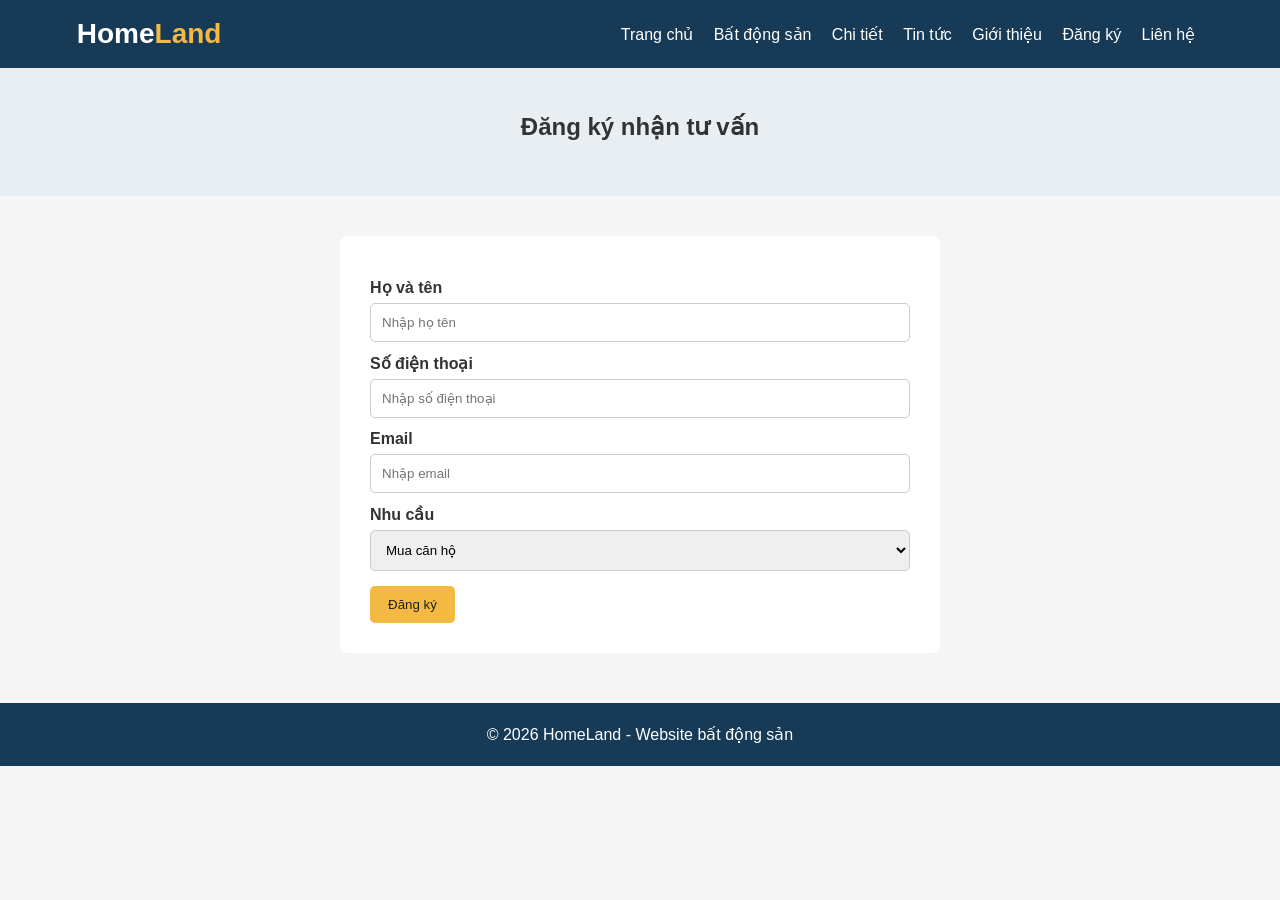
<file: dang-ky.html>
<!DOCTYPE html>
<html lang="vi">
<head>
    <meta charset="UTF-8">
    <meta name="viewport" content="width=device-width, initial-scale=1.0">
    <title>Đăng ký</title>
    <link rel="stylesheet" href="style.css">
</head>
<body>

<header>
    <div class="logo">Home<span>Land</span></div>

    <nav>
        <a href="index.html">Trang chủ</a>
        <a href="san-pham.html">Bất động sản</a>
        <a href="chi-tiet.html">Chi tiết</a>
        <a href="tin-tuc.html">Tin tức</a>
        <a href="gioi-thieu.html">Giới thiệu</a>
        <a href="dang-ky.html">Đăng ký</a>
        <a href="lien-he.html">Liên hệ</a>
    </nav>
</header>

<section class="page-title">
    <h1>Đăng ký nhận tư vấn</h1>
</section>

<section class="form-box">

    <form id="registerForm">

        <label>Họ và tên</label>
        <input type="text" id="name" placeholder="Nhập họ tên">

        <label>Số điện thoại</label>
        <input type="tel" id="phone" placeholder="Nhập số điện thoại">

        <label>Email</label>
        <input type="email" id="email" placeholder="Nhập email">

        <label>Nhu cầu</label>

        <select id="need">
            <option>Mua căn hộ</option>
            <option>Mua nhà phố</option>
            <option>Mua biệt thự</option>
            <option>Tư vấn khác</option>
        </select>

        <button class="btn" type="submit">
            Đăng ký
        </button>

        <p id="message"></p>

    </form>

</section>

<footer>
    © 2026 HomeLand - Website bất động sản
</footer>

<script src="script.js"></script>
</body>
</html>
</file>
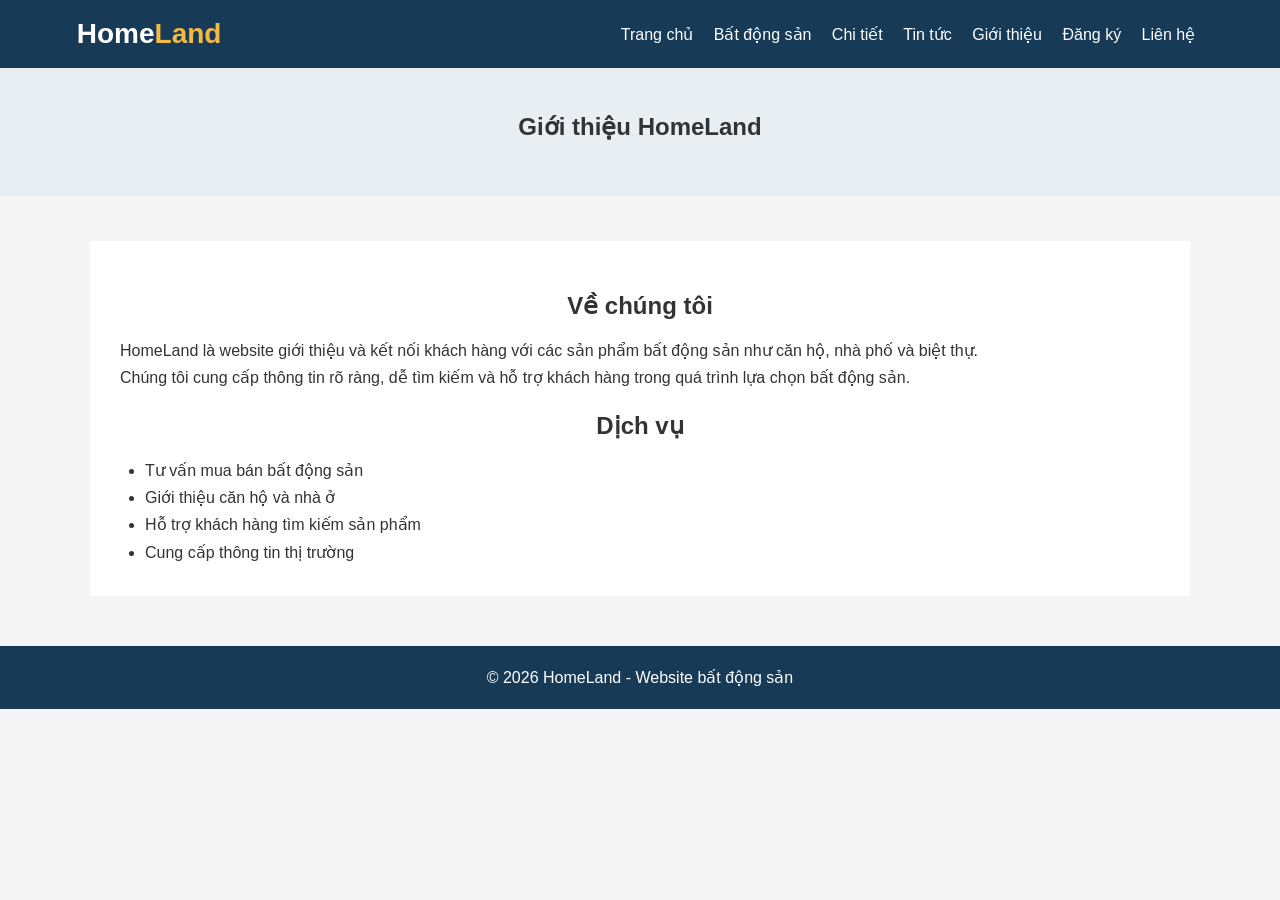
<file: gioi-thieu.html>
<!DOCTYPE html>
<html lang="vi">
<head>
    <meta charset="UTF-8">
    <meta name="viewport" content="width=device-width, initial-scale=1.0">
    <title>Giới thiệu</title>
    <link rel="stylesheet" href="style.css">
</head>
<body>

<header>
    <div class="logo">Home<span>Land</span></div>

    <nav>
        <a href="index.html">Trang chủ</a>
        <a href="san-pham.html">Bất động sản</a>
        <a href="chi-tiet.html">Chi tiết</a>
        <a href="tin-tuc.html">Tin tức</a>
        <a href="gioi-thieu.html">Giới thiệu</a>
        <a href="dang-ky.html">Đăng ký</a>
        <a href="lien-he.html">Liên hệ</a>
    </nav>
</header>

<section class="page-title">
    <h1>Giới thiệu HomeLand</h1>
</section>

<section class="container content">

    <h2>Về chúng tôi</h2>

    <p>
        HomeLand là website giới thiệu và kết nối khách hàng
        với các sản phẩm bất động sản như căn hộ,
        nhà phố và biệt thự.
    </p>

    <p>
        Chúng tôi cung cấp thông tin rõ ràng,
        dễ tìm kiếm và hỗ trợ khách hàng
        trong quá trình lựa chọn bất động sản.
    </p>

    <h2>Dịch vụ</h2>

    <ul>
        <li>Tư vấn mua bán bất động sản</li>
        <li>Giới thiệu căn hộ và nhà ở</li>
        <li>Hỗ trợ khách hàng tìm kiếm sản phẩm</li>
        <li>Cung cấp thông tin thị trường</li>
    </ul>

</section>

<footer>
    © 2026 HomeLand - Website bất động sản
</footer>

<script src="script.js"></script>
</body>
</html>
</file>
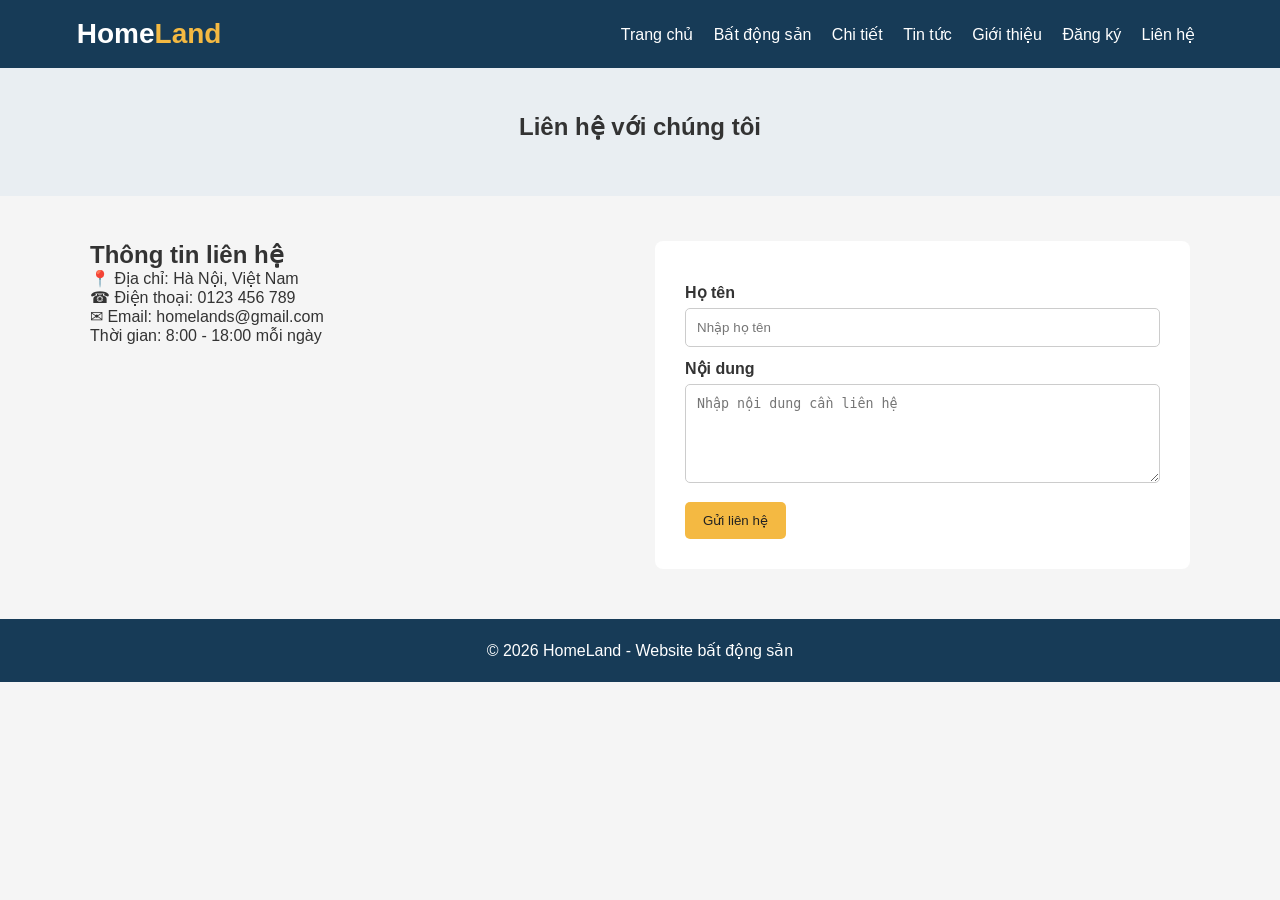
<file: lien-he.html>
<!DOCTYPE html>
<html lang="vi">
<head>
    <meta charset="UTF-8">
    <meta name="viewport" content="width=device-width, initial-scale=1.0">
    <title>Liên hệ</title>
    <link rel="stylesheet" href="style.css">
</head>
<body>

<header>
    <div class="logo">Home<span>Land</span></div>

    <nav>
        <a href="index.html">Trang chủ</a>
        <a href="san-pham.html">Bất động sản</a>
        <a href="chi-tiet.html">Chi tiết</a>
        <a href="tin-tuc.html">Tin tức</a>
        <a href="gioi-thieu.html">Giới thiệu</a>
        <a href="dang-ky.html">Đăng ký</a>
        <a href="lien-he.html">Liên hệ</a>
    </nav>
</header>

<section class="page-title">
    <h1>Liên hệ với chúng tôi</h1>
</section>

<section class="container contact">

    <div>
        <h2>Thông tin liên hệ</h2>

        <p>📍 Địa chỉ: Hà Nội, Việt Nam</p>
        <p>☎ Điện thoại: 0123 456 789</p>
        <p>✉ Email: homelands@gmail.com</p>
        <p>Thời gian: 8:00 - 18:00 mỗi ngày</p>
    </div>

    <div class="form-box">

        <form>

            <label>Họ tên</label>
            <input type="text" placeholder="Nhập họ tên">

            <label>Nội dung</label>
            <textarea rows="5"
                placeholder="Nhập nội dung cần liên hệ"></textarea>

            <button class="btn" type="button" onclick="sendMessage()">
                Gửi liên hệ
            </button>

        </form>

    </div>

</section>

<footer>
    © 2026 HomeLand - Website bất động sản
</footer>

<script src="script.js"></script>
</body>
</html>
</file>
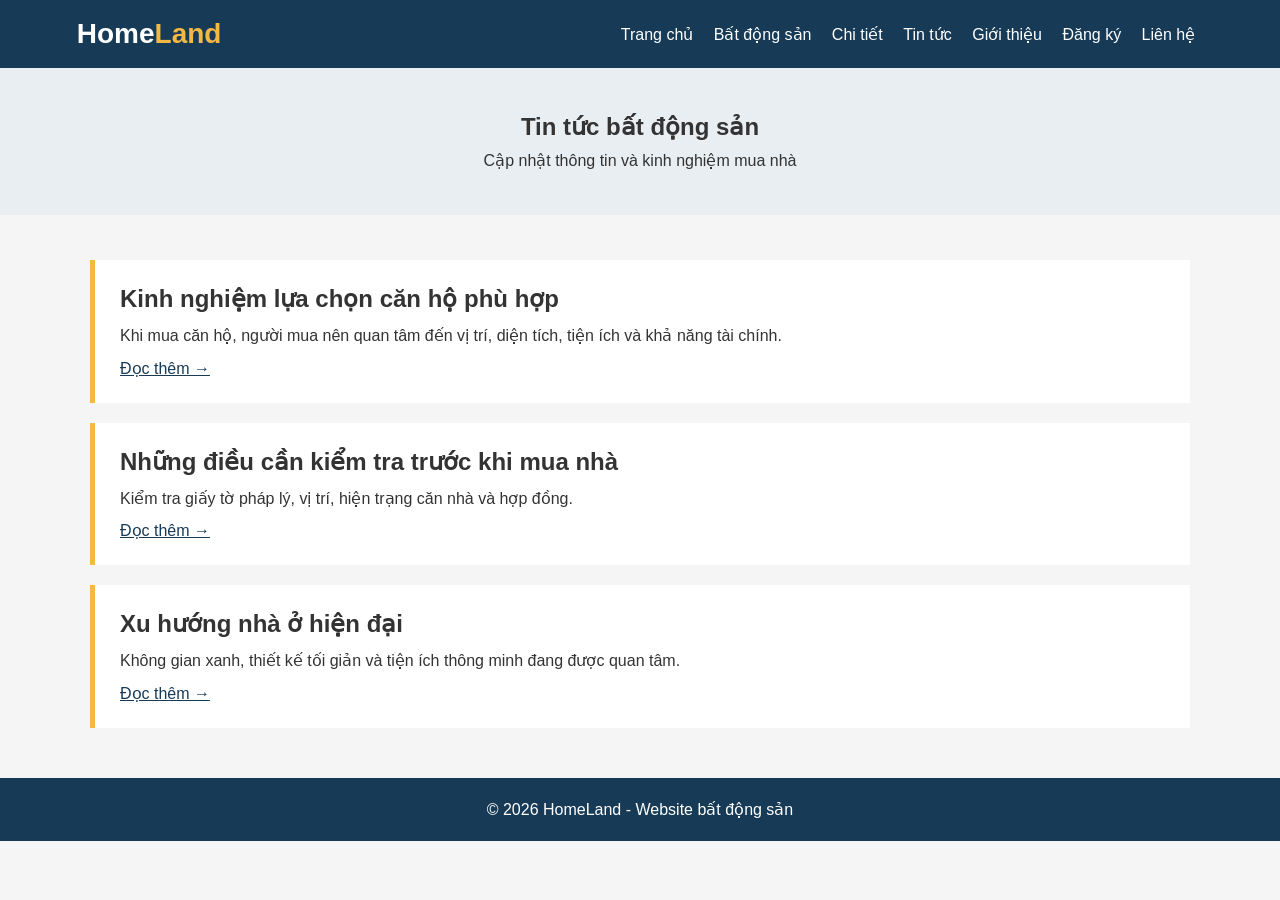
<file: tin-tuc.html>
<!DOCTYPE html>
<html lang="vi">
<head>
    <meta charset="UTF-8">
    <meta name="viewport" content="width=device-width, initial-scale=1.0">
    <title>Tin tức</title>
    <link rel="stylesheet" href="style.css">
</head>
<body>

<header>
    <div class="logo">Home<span>Land</span></div>

    <nav>
        <a href="index.html">Trang chủ</a>
        <a href="san-pham.html">Bất động sản</a>
        <a href="chi-tiet.html">Chi tiết</a>
        <a href="tin-tuc.html">Tin tức</a>
        <a href="gioi-thieu.html">Giới thiệu</a>
        <a href="dang-ky.html">Đăng ký</a>
        <a href="lien-he.html">Liên hệ</a>
    </nav>
</header>

<section class="page-title">
    <h1>Tin tức bất động sản</h1>
    <p>Cập nhật thông tin và kinh nghiệm mua nhà</p>
</section>

<section class="container">

    <div class="news">

        <article>
            <h2>Kinh nghiệm lựa chọn căn hộ phù hợp</h2>
            <p>
                Khi mua căn hộ, người mua nên quan tâm đến
                vị trí, diện tích, tiện ích và khả năng tài chính.
            </p>
            <a href="#">Đọc thêm →</a>
        </article>

        <article>
            <h2>Những điều cần kiểm tra trước khi mua nhà</h2>
            <p>
                Kiểm tra giấy tờ pháp lý, vị trí,
                hiện trạng căn nhà và hợp đồng.
            </p>
            <a href="#">Đọc thêm →</a>
        </article>

        <article>
            <h2>Xu hướng nhà ở hiện đại</h2>
            <p>
                Không gian xanh, thiết kế tối giản
                và tiện ích thông minh đang được quan tâm.
            </p>
            <a href="#">Đọc thêm →</a>
        </article>

    </div>

</section>

<footer>
    © 2026 HomeLand - Website bất động sản
</footer>

<script src="script.js"></script>
</body>
</html>
</file>
<file: style.css>
* {
    box-sizing: border-box;
    margin: 0;
    padding: 0;
}

body {
    font-family: Arial, sans-serif;
    color: #333;
    background: #f5f5f5;
}

header {
    background: #173b57;
    color: white;
    padding: 18px 6%;
    display: flex;
    justify-content: space-between;
    align-items: center;
    flex-wrap: wrap;
}

.logo {
    font-size: 28px;
    font-weight: bold;
}

.logo span {
    color: #f4b942;
}

nav a {
    color: white;
    text-decoration: none;
    margin: 0 8px;
}

nav a:hover {
    color: #f4b942;
}

.banner {
    min-height: 430px;
    display: flex;
    align-items: center;
    padding: 50px 8%;
    color: white;

    background:
        linear-gradient(#0007, #0007),
        url("https://images.unsplash.com/photo-1600607687920-4e2a09cf159d?w=1600")
        center/cover;
}

.banner h1 {
    font-size: 45px;
    margin-bottom: 15px;
}

.banner p {
    font-size: 19px;
    margin-bottom: 25px;
}

.container {
    width: 90%;
    max-width: 1100px;
    margin: 45px auto;
}

.container > h2 {
    text-align: center;
    margin-bottom: 25px;
}

.grid {
    display: grid;
    grid-template-columns: repeat(3, 1fr);
    gap: 22px;
}

.card {
    background: white;
    padding: 15px;
    border-radius: 8px;
    box-shadow: 0 2px 8px #0002;
}

.card img {
    width: 100%;
    height: 210px;
    object-fit: cover;
    border-radius: 6px;
}

.card h3 {
    margin: 12px 0 8px;
}

.card p {
    margin-bottom: 10px;
}

.card b {
    color: #d88900;
}

.btn {
    display: inline-block;
    background: #f4b942;
    color: #222;
    border: 0;
    padding: 11px 18px;
    margin-top: 15px;
    text-decoration: none;
    border-radius: 5px;
    cursor: pointer;
}

.btn:hover {
    background: #e4a62f;
}

.small {
    padding: 8px 12px;
}

.page-title {
    background: #e9eef2;
    text-align: center;
    padding: 45px 20px;
}

.page-title h1 {
    margin-bottom: 10px;
}

.detail {
    display: grid;
    grid-template-columns: 1fr 1fr;
    gap: 35px;
    background: white;
    padding: 25px;
}

.detail img {
    width: 100%;
}

.detail h1 {
    margin-bottom: 15px;
}

.detail h2 {
    color: #d88900;
    margin-bottom: 15px;
}

.detail p {
    line-height: 1.6;
}

.detail li {
    margin: 10px 0;
    margin-left: 20px;
}

.news {
    display: grid;
    gap: 20px;
}

.news article {
    background: white;
    padding: 25px;
    border-left: 5px solid #f4b942;
}

.news h2 {
    margin-bottom: 10px;
}

.news p {
    line-height: 1.6;
    margin-bottom: 10px;
}

.news a {
    color: #173b57;
}

.content {
    background: white;
    padding: 30px;
    line-height: 1.7;
}

.content h2 {
    margin: 15px 0 10px;
}

.content li {
    margin-left: 25px;
}

.form-box {
    width: 90%;
    max-width: 600px;
    margin: 40px auto;
    background: white;
    padding: 30px;
    border-radius: 8px;
}

.form-box label {
    display: block;
    margin: 12px 0 6px;
    font-weight: bold;
}

.form-box input,
.form-box select,
.form-box textarea {
    width: 100%;
    padding: 11px;
    border: 1px solid #ccc;
    border-radius: 5px;
}

.contact {
    display: grid;
    grid-template-columns: 1fr 1fr;
    gap: 30px;
    align-items: start;
}

.contact .form-box {
    width: 100%;
    margin: 0;
}

footer {
    background: #173b57;
    color: white;
    text-align: center;
    padding: 22px;
    margin-top: 50px;
}

@media (max-width: 750px) {

    header {
        gap: 15px;
    }

    nav a {
        display: inline-block;
        margin: 5px;
    }

    .grid,
    .detail,
    .contact {
        grid-template-columns: 1fr;
    }

    .banner h1 {
        font-size: 32px;
    }
}
</file>
